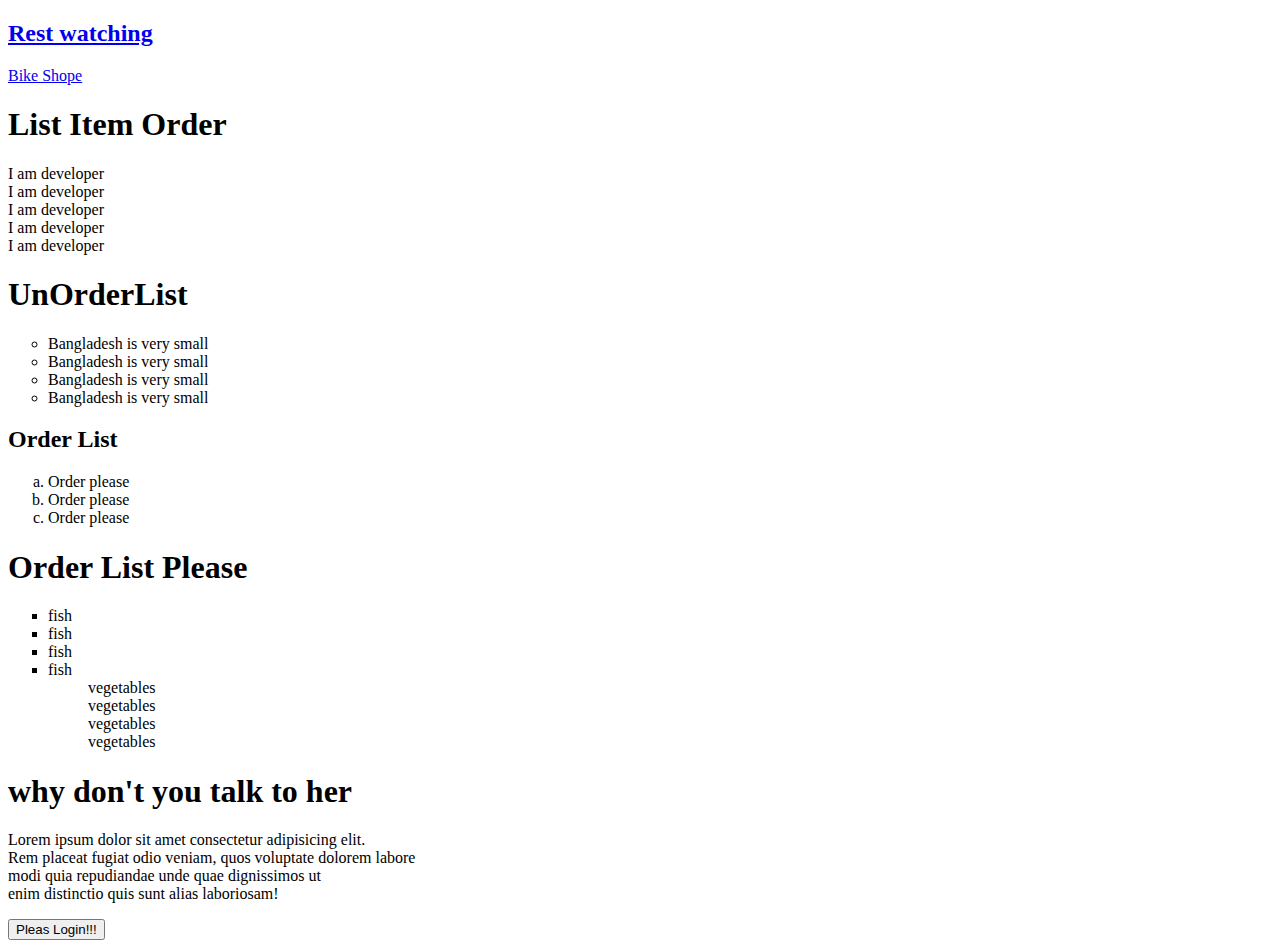
<file: index.html>
<!DOCTYPE html>
<html lang="en">
<head>
    <meta charset="UTF-8">
    <meta name="viewport" content="width=device-width, initial-scale=1.0">
    <title>Document</title>
</head>
<body>
    <h2><a href="index1.html">Rest watching</a></h2>
    <a href="index7.html">Bike Shope</a>
    </h1>
    <h1>List Item Order</h1>
   <li>I am developer</li>
   <li>I am developer</li>
   <li>I am developer</li>
   <li>I am developer</li>
   <li>I am developer</li>

   <h1>UnOrderList</h1>
   <!-- unorder list type="dist" , tye="circle", type="square",type="none" -->
   <ul  type="circle">
    <li>Bangladesh is very small</li>
    <li>Bangladesh is very small</li>
    <li>Bangladesh is very small</li>
    <li>Bangladesh is very small</li>
   </ul>
   <h2>Order List</h2>
   <!-- order list type="a,A" , "1" and "i,I" -->
   <ol type="a">
    <li>Order please</li>
    <li>Order please</li>
    <li>Order please</li>
   </ol>
   <div>
    <h1>Order List Please</h1>
    <ul type="square">
        <li>fish</li>
        <li>fish</li>
        <li>fish</li>
        <li>fish
            <ul type="none">
                <li>vegetables</li>
                <li>vegetables</li>
                <li>vegetables</li>
                <li>vegetables</li>
            </ul>
        </li>
    </ul>
   </div>
   <div>
    <h1>why don't you talk to her</h1>
    <p>Lorem ipsum dolor sit amet consectetur adipisicing elit. <br> Rem placeat fugiat odio veniam, quos voluptate dolorem labore <br> modi quia repudiandae unde quae dignissimos ut <br> enim distinctio quis sunt alias laboriosam!</p>
    <button>Pleas Login!!!</button>
    
   </div>
</body>
</html>
</file>
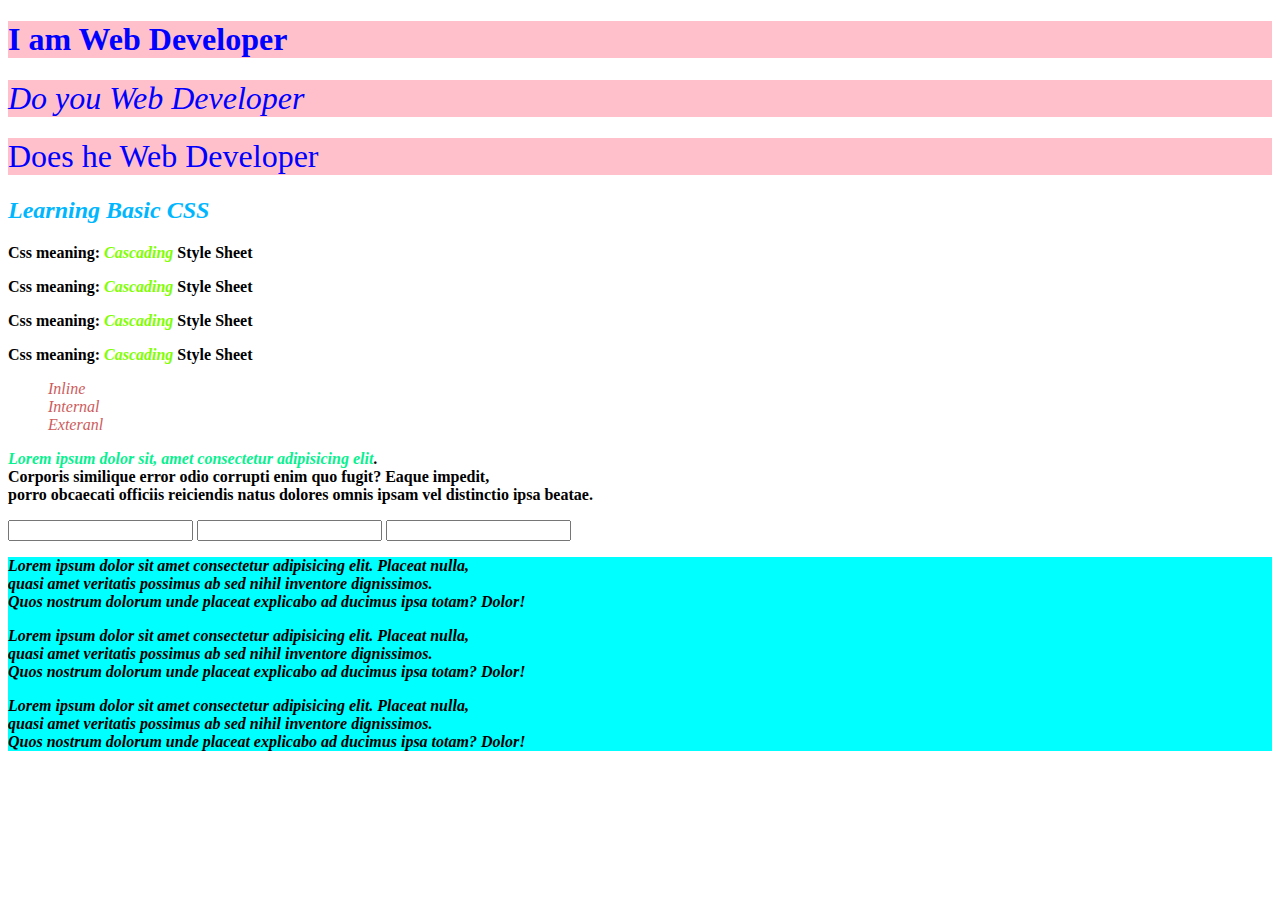
<file: index3.html>
<!DOCTYPE html>
<html lang="en">

<head>
    <meta charset="UTF-8">
    <meta name="viewport" content="width=device-width, initial-scale=1.0">
    <link rel="shortcut icon" href="images/1.png" type="image/x-icon">
    <title>This is my house</title>
    <style>
        /* *{
            margin: 0;
         } */
        h2 {
            color: rgb(0, 183, 255);
        }

        p {
            font-weight: bold;

        }

        li {
            color: indianred;
        }

        #color {
            color: chartreuse;
        }

        .icon {
            color: rgb(6, 241, 143);
        }

        .cold {
            background-color: pink;
            color: blue;
            font-weight: lighter;
        }

        .bold {
            font-weight: bold;
            color: blue;
            background-color: pink;
        }

        input[type="password"] {
            color: red;
        }

        .my-book {
            background-color: aqua;
        }

        @media screen and (max-width:576px) {
            .container {
                grid-template-columns: repeat(1, 1fr);
            }
        }

        @media screen and (min-width:576px) and (max-width:992px) {
            .container {
                grid-template-columns: repeat(2, 1fr);
            }
        }
    </style>
</head>

<body>
    <div class="container">
        <h1 class="bold">I am Web Developer</h1>
        <h1 class="cold "><em>Do you Web Developer</em></h1>
        <h1 class="cold ">Does he Web Developer</h1>
        <h2><em>Learning Basic CSS</em></h2>
        <p>Css meaning: <em><span id="color">Cascading</span></em> Style Sheet</p>
        <p>Css meaning: <em><span id="color">Cascading</span></em> Style Sheet</p>
        <p>Css meaning: <em><span id="color">Cascading</span></em> Style Sheet</p>
        <p>Css meaning: <em><span id="color">Cascading</span></em> Style Sheet</p>
        <ul type="none">
            <li><i>Inline</i></li>
            <li><i>Internal</i></li>
            <li><i>Exteranl</i></li>
        </ul>
        <p> <em><span class="icon">Lorem ipsum dolor sit, amet consectetur adipisicing elit</span></em>. <br> Corporis
            similique error odio corrupti enim quo fugit? Eaque impedit, <br> porro obcaecati officiis reiciendis natus
            dolores omnis ipsam vel distinctio ipsa beatae.</p>
    </div>
    <form action="">
        <input type="text">
        <input type="email" name="" id="">
        <input type="password" name="" id="">
    </form>
    <div class="my-book">
        <p><em>Lorem ipsum dolor sit amet consectetur adipisicing elit. Placeat nulla, <br> quasi amet veritatis possimus ab
            sed nihil inventore dignissimos. <br> Quos nostrum dolorum unde placeat explicabo ad ducimus ipsa totam?
            Dolor!</em></p>
        <p><em>Lorem ipsum dolor sit amet consectetur adipisicing elit. Placeat nulla, <br> quasi amet veritatis possimus ab
            sed nihil inventore dignissimos. <br> Quos nostrum dolorum unde placeat explicabo ad ducimus ipsa totam?
            Dolor!</em></p>
        <p><em>Lorem ipsum dolor sit amet consectetur adipisicing elit. Placeat nulla, <br> quasi amet veritatis possimus ab
            sed nihil inventore dignissimos. <br> Quos nostrum dolorum unde placeat explicabo ad ducimus ipsa totam?
            Dolor!</em></p>
    </div>
</body>

</html>
</file>
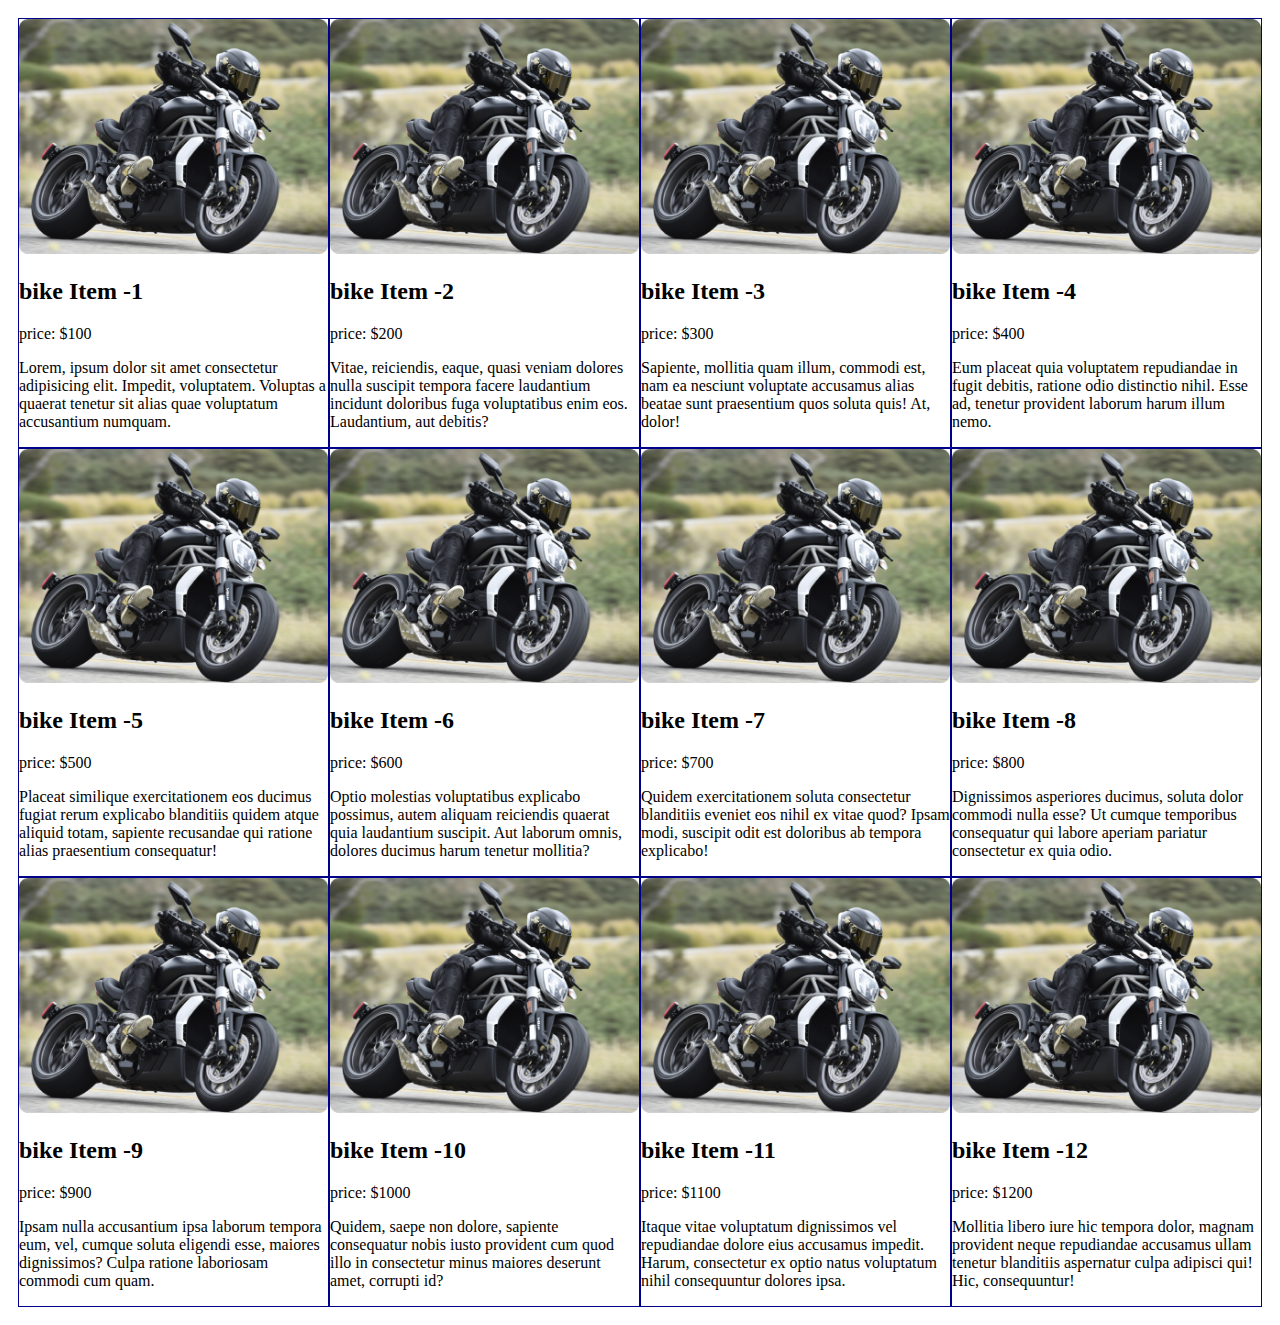
<file: index4.html>
<!DOCTYPE html>
<html lang="en">

<head>
    <meta charset="UTF-8">
    <meta name="viewport" content="width=device-width, initial-scale=1.0">
    <title>Document</title>
    <style>
        .container{
            display: grid;
            grid-template-columns: repeat(4, 1fr);
            padding: 10px;
        }
        .food{
            border: 1px solid darkblue;
        }
        img{
            width: 100%;
        }
        @media screen and (max-width:576px) {
            .container{
                grid-template-columns: repeat(1,1fr);
            }
        }
        @media screen and (min-width:576px) and (max-width:1000px) {
            .container{
                grid-template-columns: repeat(3, 1fr);
            }
        }
    </style>
</head>

<body>
    <div class="container">
        <div class="food">
            <img src="image.jpg" alt="">
            <h2>bike Item -1</h2>
            <p>
                price: $100
                <p>Lorem, ipsum dolor sit amet consectetur adipisicing elit. Impedit, voluptatem. Voluptas a quaerat tenetur sit alias quae voluptatum accusantium numquam.</p>
            </p>
        </div>
        <div class="food">
            <img src="image.jpg" alt="">
            <h2>bike Item -2</h2>
            <p>
                price: $200
                <p>Vitae, reiciendis, eaque, quasi veniam dolores nulla suscipit tempora facere laudantium incidunt doloribus fuga voluptatibus enim eos. Laudantium, aut debitis?</p>
            </p>
        </div>
        <div class="food">
            <img src="image.jpg" alt="">
            <h2>bike Item -3</h2>
            <p>
                price: $300
                <p>Sapiente, mollitia quam illum, commodi est, nam ea nesciunt voluptate accusamus alias beatae sunt praesentium quos soluta quis! At, dolor!</p>
            </p>
        </div>
        <div class="food">
            <img src="image.jpg" alt="">
            <h2>bike Item -4</h2>
            <p>
                price: $400
                <p>Eum placeat quia voluptatem repudiandae in fugit debitis, ratione odio distinctio nihil. Esse ad, tenetur provident laborum harum illum nemo.</p>
            </p>
        </div>
        <div class="food">
            <img src="image.jpg" alt="">
            <h2>bike Item -5</h2>
            <p>
                price: $500
                <p>Placeat similique exercitationem eos ducimus fugiat rerum explicabo blanditiis quidem atque aliquid totam, sapiente recusandae qui ratione alias praesentium consequatur!</p>
            </p>
        </div>
        <div class="food">
            <img src="image.jpg" alt="">
            <h2>bike Item -6</h2>
            <p>
                price: $600
                <p>Optio molestias voluptatibus explicabo possimus, autem aliquam reiciendis quaerat quia laudantium suscipit. Aut laborum omnis, dolores ducimus harum tenetur mollitia?</p>
            </p>
        </div>
        <div class="food">
            <img src="image.jpg" alt="">
            <h2>bike Item -7</h2>
            <p>
                price: $700
                <p>Quidem exercitationem soluta consectetur blanditiis eveniet eos nihil ex vitae quod? Ipsam modi, suscipit odit est doloribus ab tempora explicabo!</p>
            </p>
        </div>
        <div class="food">
            <img src="image.jpg" alt="">
            <h2>bike Item -8</h2>
            <p>
                price: $800
                <p>Dignissimos asperiores ducimus, soluta dolor commodi nulla esse? Ut cumque temporibus consequatur qui labore aperiam pariatur consectetur ex quia odio.</p>
            </p>
        </div>
        <div class="food">
            <img src="image.jpg" alt="">
            <h2>bike Item -9</h2>
            <p>
                price: $900
                <p>Ipsam nulla accusantium ipsa laborum tempora eum, vel, cumque soluta eligendi esse, maiores dignissimos? Culpa ratione laboriosam commodi cum quam.</p>
            </p>
        </div>
        <div class="food">
            <img src="image.jpg" alt="">
            <h2>bike Item -10</h2>
            <p>
                price: $1000
                <p>Quidem, saepe non dolore, sapiente consequatur nobis iusto provident cum quod illo in consectetur minus maiores deserunt amet, corrupti id?</p>
            </p>
        </div>
        <div class="food">
            <img src="image.jpg" alt="">
            <h2>bike Item -11</h2>
            <p>
                price: $1100
                <p>Itaque vitae voluptatum dignissimos vel repudiandae dolore eius accusamus impedit. Harum, consectetur ex optio natus voluptatum nihil consequuntur dolores ipsa.</p>
            </p>
        </div>
        <div class="food">
            <img src="image.jpg" alt="">
            <h2>bike Item -12</h2>
            <p>
                price: $1200
                <p>Mollitia libero iure hic tempora dolor, magnam provident neque repudiandae accusamus ullam tenetur blanditiis aspernatur culpa adipisci qui! Hic, consequuntur!</p>
            </p>
        </div>
    </div>

</body>

</html>
</file>
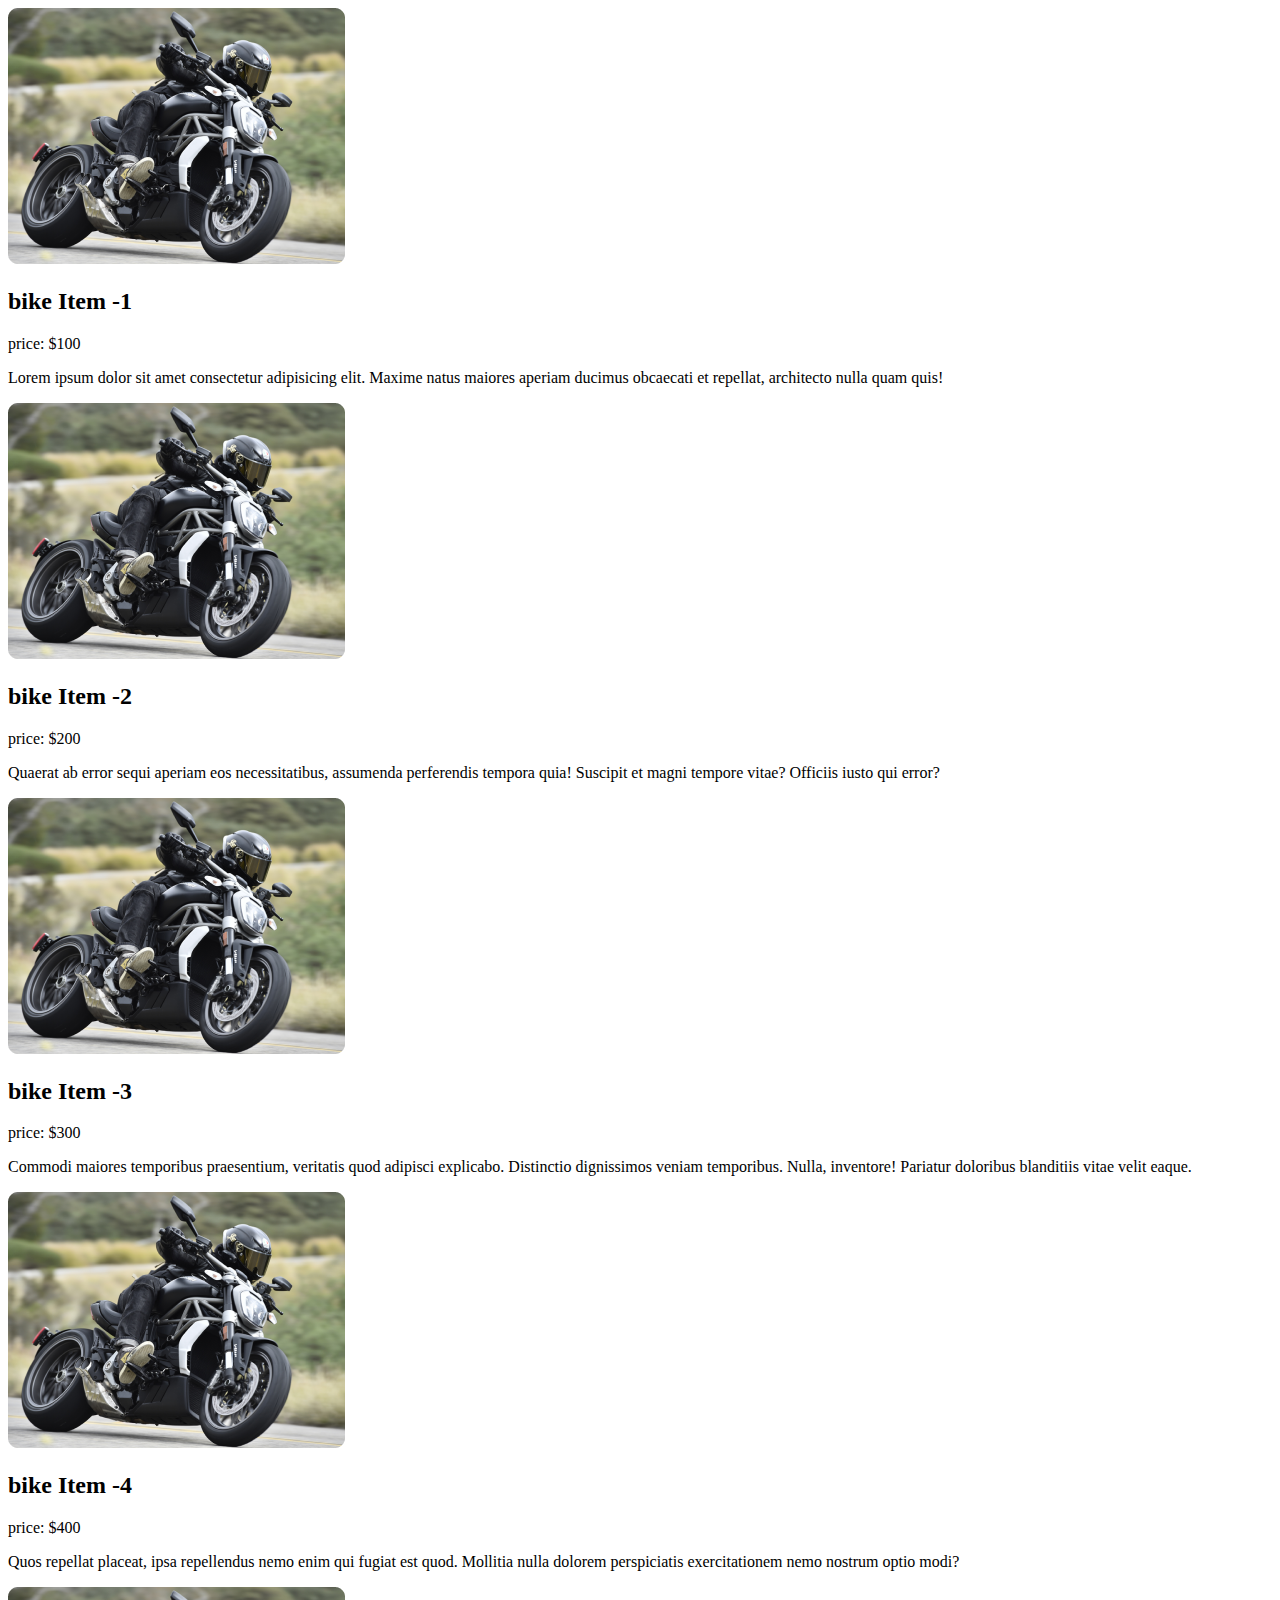
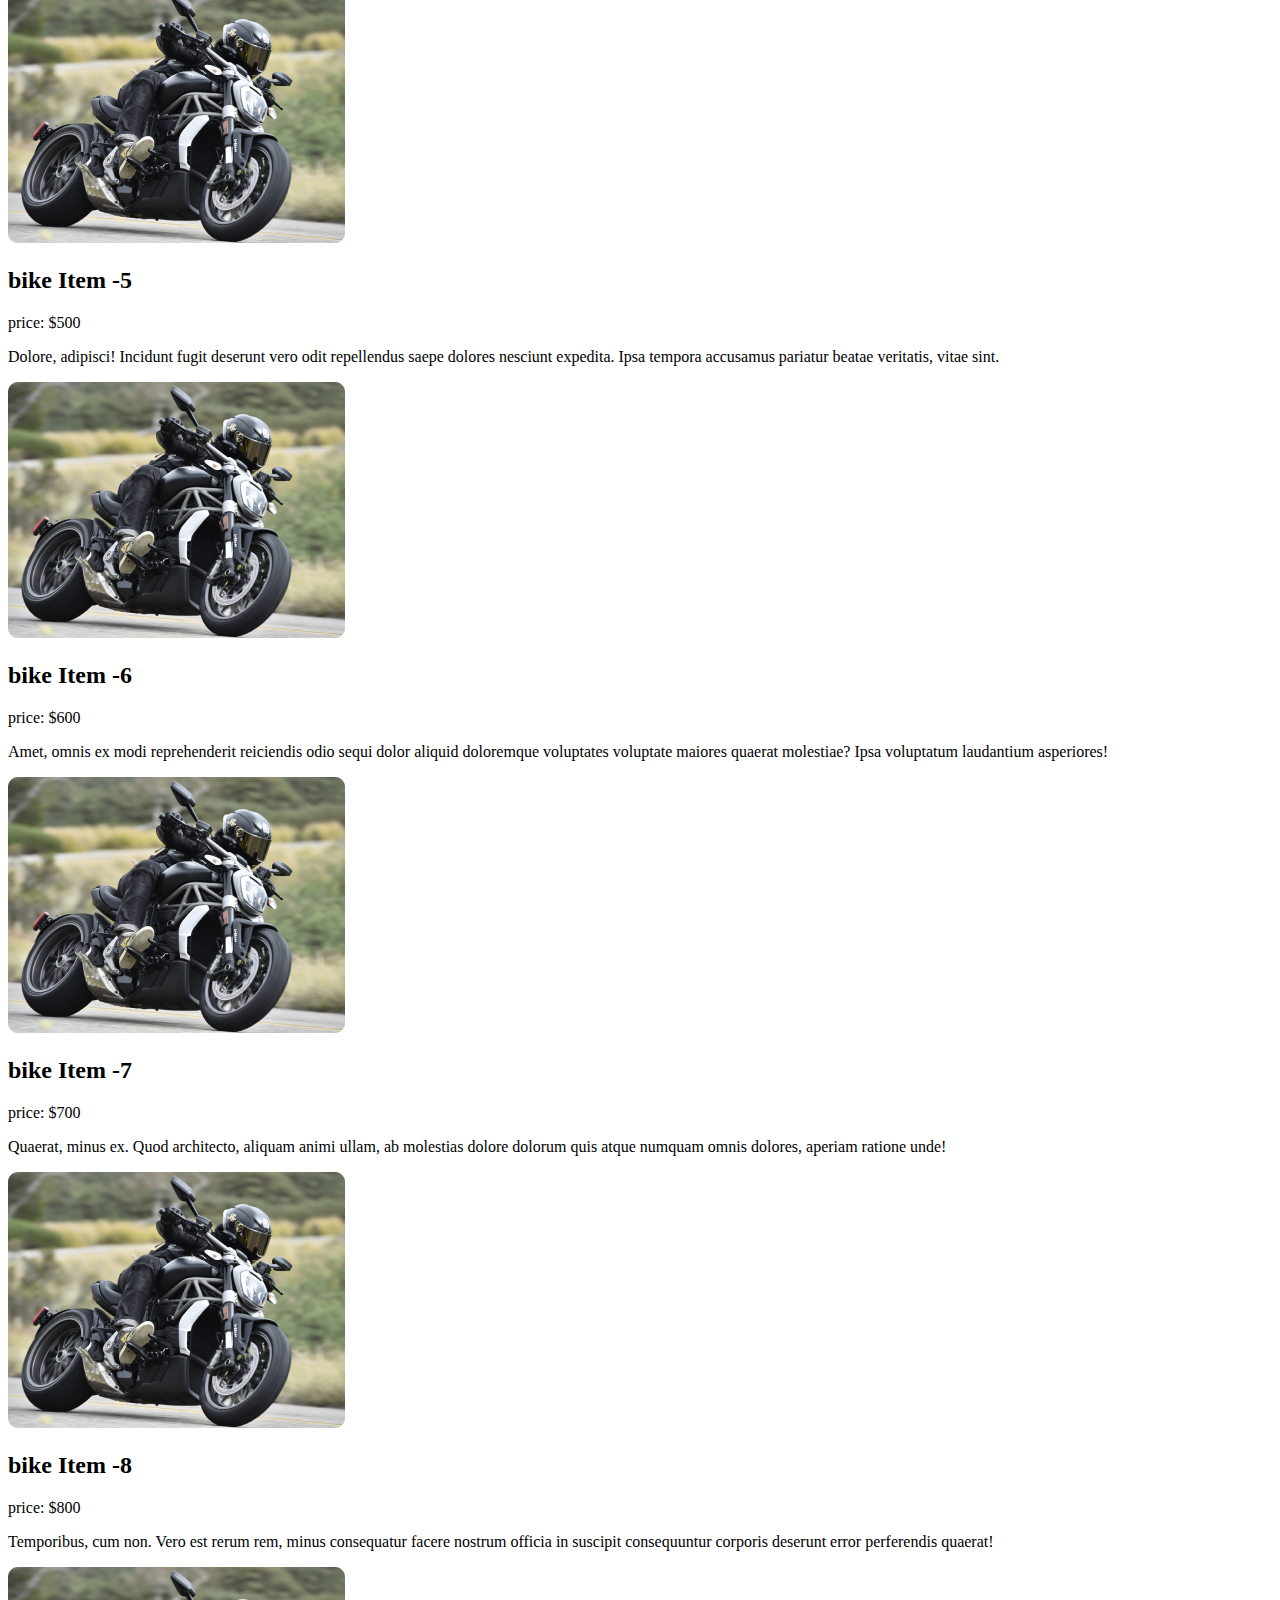
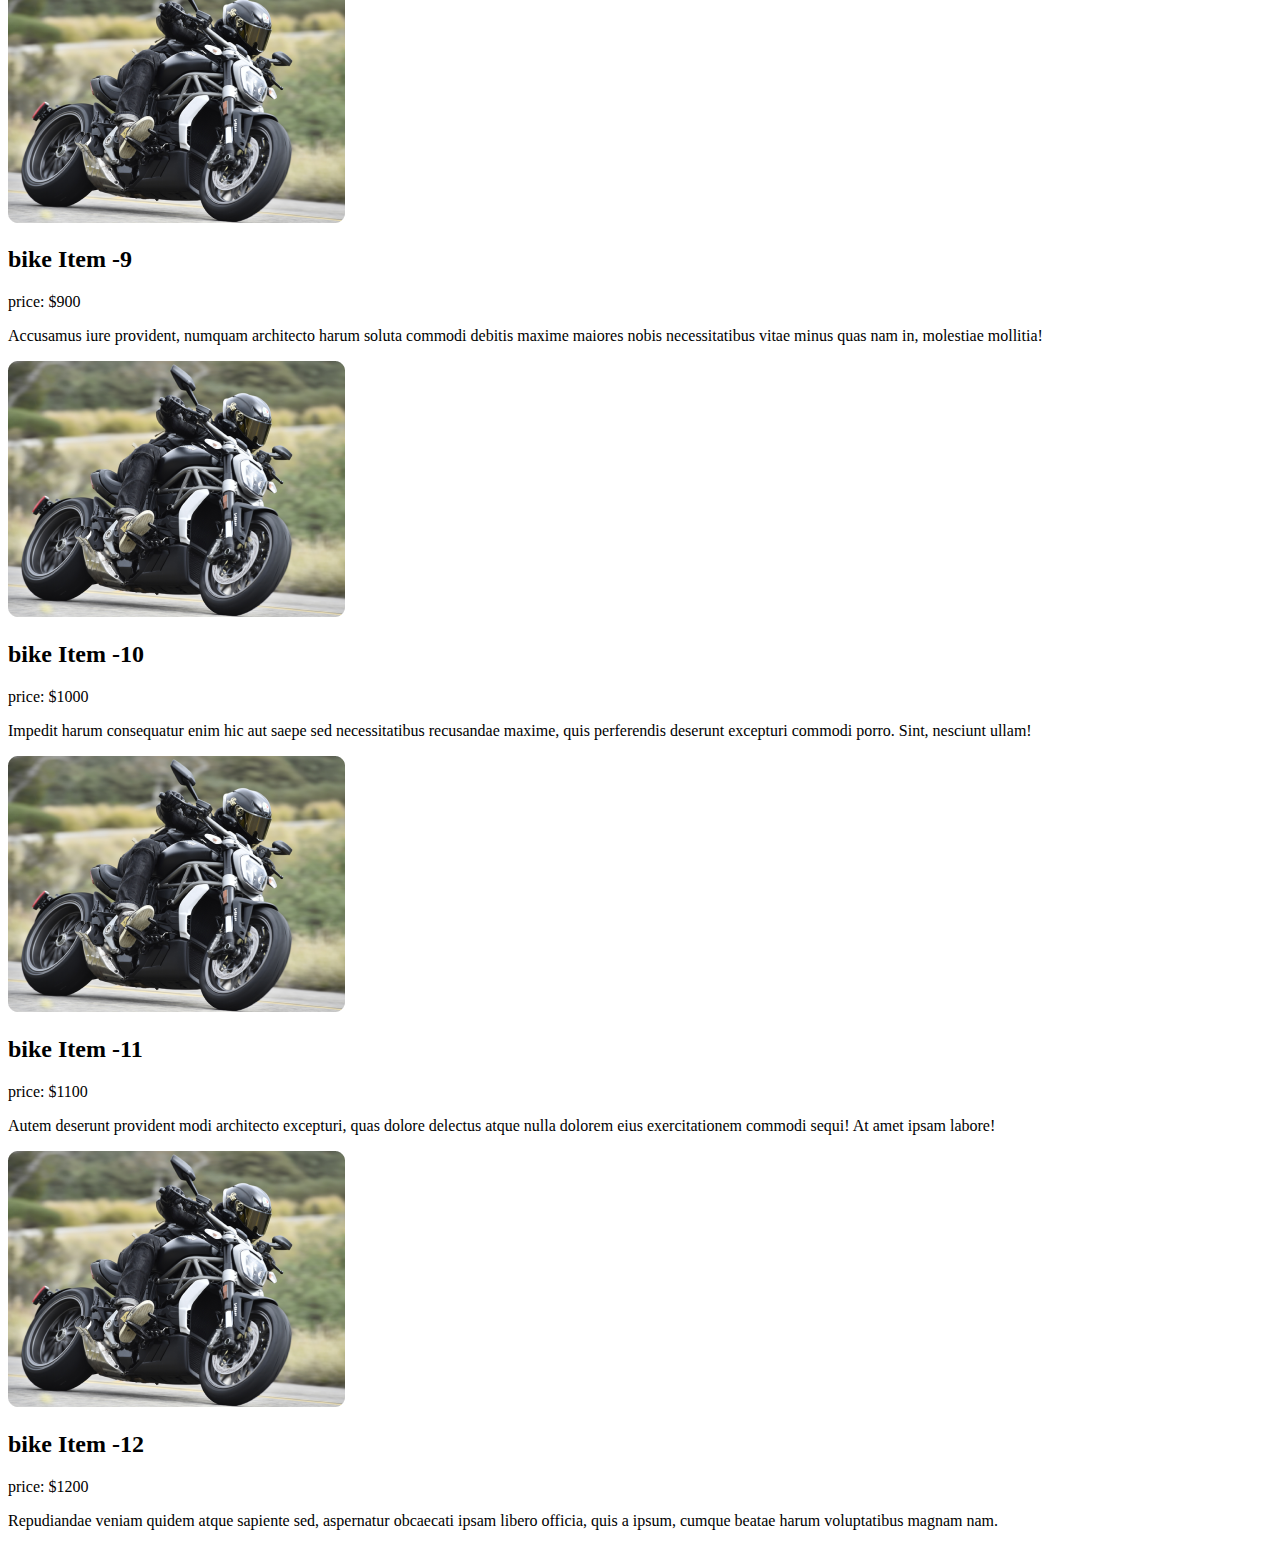
<file: index5.html>
<!DOCTYPE html>
<html lang="en">
<head>
    <meta charset="UTF-8">
    <meta name="viewport" content="width=device-width, initial-scale=1.0">
    <title>Document</title>
    <style></style>
</head>
<body>
<div class="container">
    <div class="bike">
        <img src="image.jpg" alt="">
        <h2>bike Item -1</h2>
        <p>
            price: $100
            <p>Lorem ipsum dolor sit amet consectetur adipisicing elit. Maxime natus maiores aperiam ducimus obcaecati et repellat, architecto nulla quam quis!</p>
        </p>
    </div>
    <div class="bike">
        <img src="image.jpg" alt="">
        <h2>bike Item -2</h2>
        <p>
            price: $200
            <p>Quaerat ab error sequi aperiam eos necessitatibus, assumenda perferendis tempora quia! Suscipit et magni tempore vitae? Officiis iusto qui error?</p>
        </p>
    </div>
    <div class="bike">
        <img src="image.jpg" alt="">
        <h2>bike Item -3</h2>
        <p>
            price: $300
            <p>Commodi maiores temporibus praesentium, veritatis quod adipisci explicabo. Distinctio dignissimos veniam temporibus. Nulla, inventore! Pariatur doloribus blanditiis vitae velit eaque.</p>
        </p>
    </div>
    <div class="bike">
        <img src="image.jpg" alt="">
        <h2>bike Item -4</h2>
        <p>
            price: $400
            <p>Quos repellat placeat, ipsa repellendus nemo enim qui fugiat est quod. Mollitia nulla dolorem perspiciatis exercitationem nemo nostrum optio modi?</p>
        </p>
    </div>
    <div class="bike">
        <img src="image.jpg" alt="">
        <h2>bike Item -5</h2>
        <p>
            price: $500
            <p>Dolore, adipisci! Incidunt fugit deserunt vero odit repellendus saepe dolores nesciunt expedita. Ipsa tempora accusamus pariatur beatae veritatis, vitae sint.</p>
        </p>
    </div>
    <div class="bike">
        <img src="image.jpg" alt="">
        <h2>bike Item -6</h2>
        <p>
            price: $600
            <p>Amet, omnis ex modi reprehenderit reiciendis odio sequi dolor aliquid doloremque voluptates voluptate maiores quaerat molestiae? Ipsa voluptatum laudantium asperiores!</p>
        </p>
    </div>
    <div class="bike">
        <img src="image.jpg" alt="">
        <h2>bike Item -7</h2>
        <p>
            price: $700
            <p>Quaerat, minus ex. Quod architecto, aliquam animi ullam, ab molestias dolore dolorum quis atque numquam omnis dolores, aperiam ratione unde!</p>
        </p>
    </div>
    <div class="bike">
        <img src="image.jpg" alt="">
        <h2>bike Item -8</h2>
        <p>
            price: $800
            <p>Temporibus, cum non. Vero est rerum rem, minus consequatur facere nostrum officia in suscipit consequuntur corporis deserunt error perferendis quaerat!</p>
        </p>
    </div>
    <div class="bike">
        <img src="image.jpg" alt="">
        <h2>bike Item -9</h2>
        <p>
            price: $900
            <p>Accusamus iure provident, numquam architecto harum soluta commodi debitis maxime maiores nobis necessitatibus vitae minus quas nam in, molestiae mollitia!</p>
        </p>
    </div>
    <div class="bike">
        <img src="image.jpg" alt="">
        <h2>bike Item -10</h2>
        <p>
            price: $1000
            <p>Impedit harum consequatur enim hic aut saepe sed necessitatibus recusandae maxime, quis perferendis deserunt excepturi commodi porro. Sint, nesciunt ullam!</p>
        </p>
    </div>
    <div class="bike">
        <img src="image.jpg" alt="">
        <h2>bike Item -11</h2>
        <p>
            price: $1100
            <p>Autem deserunt provident modi architecto excepturi, quas dolore delectus atque nulla dolorem eius exercitationem commodi sequi! At amet ipsam labore!</p>
        </p>
    </div>
    <div class="bike">
        <img src="image.jpg" alt="">
        <h2>bike Item -12</h2>
        <p>
            price: $1200
            <p>Repudiandae veniam quidem atque sapiente sed, aspernatur obcaecati ipsam libero officia, quis a ipsum, cumque beatae harum voluptatibus magnam nam.</p>
        </p>
    </div>
</div>
</body>
</html>
</file>
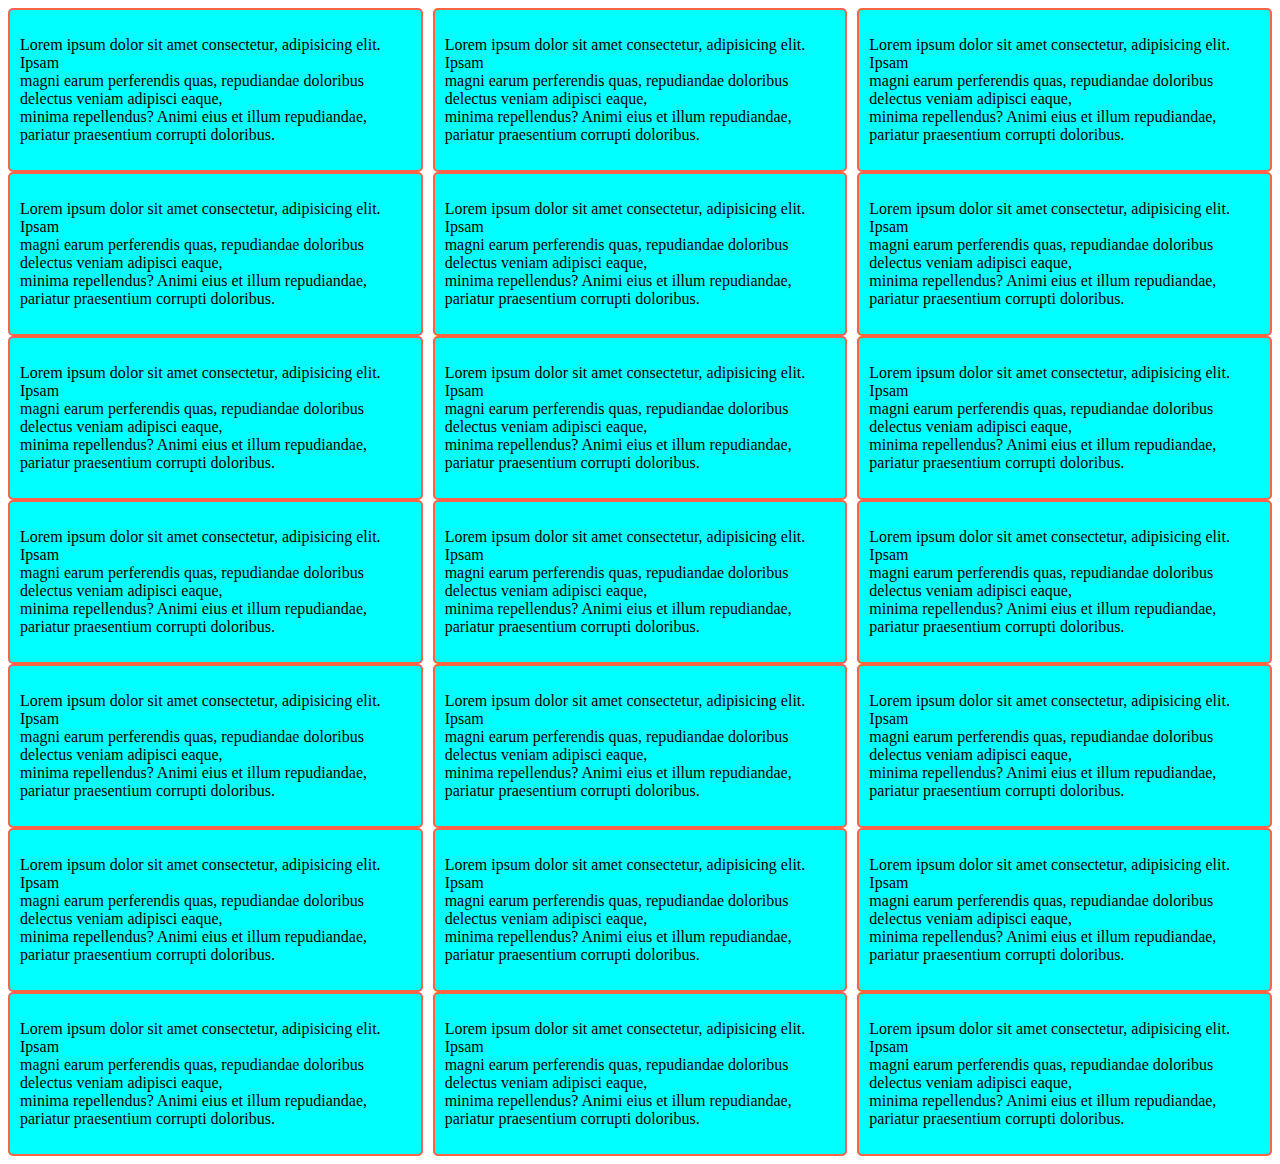
<file: index6.html>
<!DOCTYPE html>
<html lang="en">
<head>
    <meta charset="UTF-8">
    <meta name="viewport" content="width=device-width, initial-scale=1.0">
    <title>Document</title>
    <style>
        .flex{
            display: grid;
            grid-template-columns: repeat(3,1fr);
            gap: 10px;
            
        }
        .blog{           
            background-color: aqua;
            border: 2px solid tomato;
            border-radius: 5px;
            padding: 10px;
        }
        @media screen and (max-width:576px) {
            .flex{
                grid-template-columns: repeat(1, 1fr);
            }
        }
        @media screen and (min-width:576px) and (max-width:1000px) {
            .flex{
                grid-template-columns: repeat(2,1fr);
            }
        }
    </style>
</head>
<body>
   <div class="flex">
    <div class="blog">
        <p>Lorem ipsum dolor sit amet consectetur, adipisicing elit. Ipsam<br>  magni earum perferendis quas, repudiandae doloribus delectus veniam adipisci eaque,<br>  minima repellendus? Animi eius et illum repudiandae, pariatur praesentium corrupti doloribus.</p>
    </div>
    <div class="blog">
        <p>Lorem ipsum dolor sit amet consectetur, adipisicing elit. Ipsam<br>  magni earum perferendis quas, repudiandae doloribus delectus veniam adipisci eaque,<br>  minima repellendus? Animi eius et illum repudiandae, pariatur praesentium corrupti doloribus.</p>
    </div>
    <div class="blog">
        <p>Lorem ipsum dolor sit amet consectetur, adipisicing elit. Ipsam<br>  magni earum perferendis quas, repudiandae doloribus delectus veniam adipisci eaque,<br>  minima repellendus? Animi eius et illum repudiandae, pariatur praesentium corrupti doloribus.</p>
    </div>
   </div>  
   <div class="flex">
    <div class="blog">
        <p>Lorem ipsum dolor sit amet consectetur, adipisicing elit. Ipsam<br>  magni earum perferendis quas, repudiandae doloribus delectus veniam adipisci eaque,<br>  minima repellendus? Animi eius et illum repudiandae, pariatur praesentium corrupti doloribus.</p>
    </div>
    <div class="blog">
        <p>Lorem ipsum dolor sit amet consectetur, adipisicing elit. Ipsam<br>  magni earum perferendis quas, repudiandae doloribus delectus veniam adipisci eaque,<br>  minima repellendus? Animi eius et illum repudiandae, pariatur praesentium corrupti doloribus.</p>
    </div>
    <div class="blog">
        <p>Lorem ipsum dolor sit amet consectetur, adipisicing elit. Ipsam<br>  magni earum perferendis quas, repudiandae doloribus delectus veniam adipisci eaque,<br>  minima repellendus? Animi eius et illum repudiandae, pariatur praesentium corrupti doloribus.</p>
    </div>
   </div>  
   <div class="flex">
    <div class="blog">
        <p>Lorem ipsum dolor sit amet consectetur, adipisicing elit. Ipsam<br>  magni earum perferendis quas, repudiandae doloribus delectus veniam adipisci eaque,<br>  minima repellendus? Animi eius et illum repudiandae, pariatur praesentium corrupti doloribus.</p>
    </div>
    <div class="blog">
        <p>Lorem ipsum dolor sit amet consectetur, adipisicing elit. Ipsam<br>  magni earum perferendis quas, repudiandae doloribus delectus veniam adipisci eaque,<br>  minima repellendus? Animi eius et illum repudiandae, pariatur praesentium corrupti doloribus.</p>
    </div>
    <div class="blog">
        <p>Lorem ipsum dolor sit amet consectetur, adipisicing elit. Ipsam<br>  magni earum perferendis quas, repudiandae doloribus delectus veniam adipisci eaque,<br>  minima repellendus? Animi eius et illum repudiandae, pariatur praesentium corrupti doloribus.</p>
    </div>
   </div>  
   <div class="flex">
    <div class="blog">
        <p>Lorem ipsum dolor sit amet consectetur, adipisicing elit. Ipsam<br>  magni earum perferendis quas, repudiandae doloribus delectus veniam adipisci eaque,<br>  minima repellendus? Animi eius et illum repudiandae, pariatur praesentium corrupti doloribus.</p>
    </div>
    <div class="blog">
        <p>Lorem ipsum dolor sit amet consectetur, adipisicing elit. Ipsam<br>  magni earum perferendis quas, repudiandae doloribus delectus veniam adipisci eaque,<br>  minima repellendus? Animi eius et illum repudiandae, pariatur praesentium corrupti doloribus.</p>
    </div>
    <div class="blog">
        <p>Lorem ipsum dolor sit amet consectetur, adipisicing elit. Ipsam<br>  magni earum perferendis quas, repudiandae doloribus delectus veniam adipisci eaque,<br>  minima repellendus? Animi eius et illum repudiandae, pariatur praesentium corrupti doloribus.</p>
    </div>
   </div>  
   <div class="flex">
    <div class="blog">
        <p>Lorem ipsum dolor sit amet consectetur, adipisicing elit. Ipsam<br>  magni earum perferendis quas, repudiandae doloribus delectus veniam adipisci eaque,<br>  minima repellendus? Animi eius et illum repudiandae, pariatur praesentium corrupti doloribus.</p>
    </div>
    <div class="blog">
        <p>Lorem ipsum dolor sit amet consectetur, adipisicing elit. Ipsam<br>  magni earum perferendis quas, repudiandae doloribus delectus veniam adipisci eaque,<br>  minima repellendus? Animi eius et illum repudiandae, pariatur praesentium corrupti doloribus.</p>
    </div>
    <div class="blog">
        <p>Lorem ipsum dolor sit amet consectetur, adipisicing elit. Ipsam<br>  magni earum perferendis quas, repudiandae doloribus delectus veniam adipisci eaque,<br>  minima repellendus? Animi eius et illum repudiandae, pariatur praesentium corrupti doloribus.</p>
    </div>
   </div>  
   <div class="flex">
    <div class="blog">
        <p>Lorem ipsum dolor sit amet consectetur, adipisicing elit. Ipsam<br>  magni earum perferendis quas, repudiandae doloribus delectus veniam adipisci eaque,<br>  minima repellendus? Animi eius et illum repudiandae, pariatur praesentium corrupti doloribus.</p>
    </div>
    <div class="blog">
        <p>Lorem ipsum dolor sit amet consectetur, adipisicing elit. Ipsam<br>  magni earum perferendis quas, repudiandae doloribus delectus veniam adipisci eaque,<br>  minima repellendus? Animi eius et illum repudiandae, pariatur praesentium corrupti doloribus.</p>
    </div>
    <div class="blog">
        <p>Lorem ipsum dolor sit amet consectetur, adipisicing elit. Ipsam<br>  magni earum perferendis quas, repudiandae doloribus delectus veniam adipisci eaque,<br>  minima repellendus? Animi eius et illum repudiandae, pariatur praesentium corrupti doloribus.</p>
    </div>
   </div>  
   <div class="flex">
    <div class="blog">
        <p>Lorem ipsum dolor sit amet consectetur, adipisicing elit. Ipsam<br>  magni earum perferendis quas, repudiandae doloribus delectus veniam adipisci eaque,<br>  minima repellendus? Animi eius et illum repudiandae, pariatur praesentium corrupti doloribus.</p>
    </div>
    <div class="blog">
        <p>Lorem ipsum dolor sit amet consectetur, adipisicing elit. Ipsam<br>  magni earum perferendis quas, repudiandae doloribus delectus veniam adipisci eaque,<br>  minima repellendus? Animi eius et illum repudiandae, pariatur praesentium corrupti doloribus.</p>
    </div>
    <div class="blog">
        <p>Lorem ipsum dolor sit amet consectetur, adipisicing elit. Ipsam<br>  magni earum perferendis quas, repudiandae doloribus delectus veniam adipisci eaque,<br>  minima repellendus? Animi eius et illum repudiandae, pariatur praesentium corrupti doloribus.</p>
    </div>
   </div>  
</body>
</html>
</file>
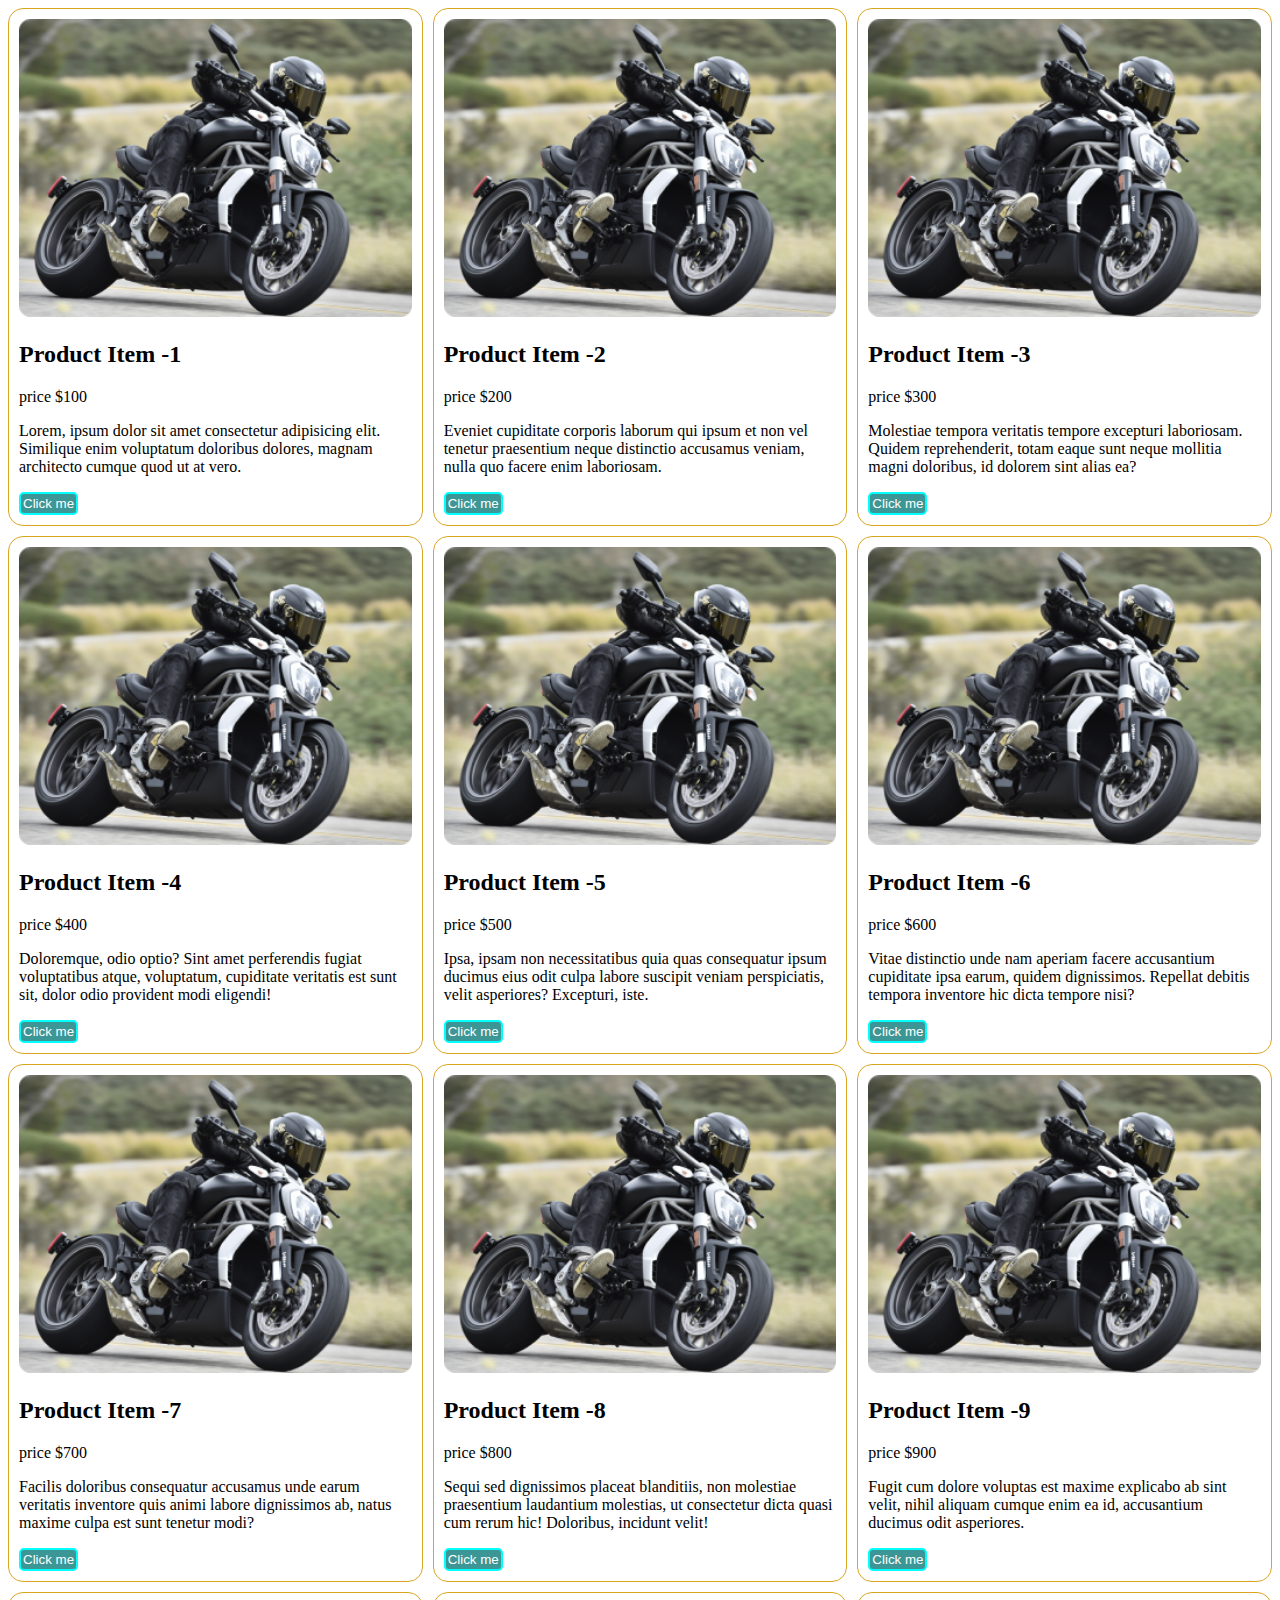
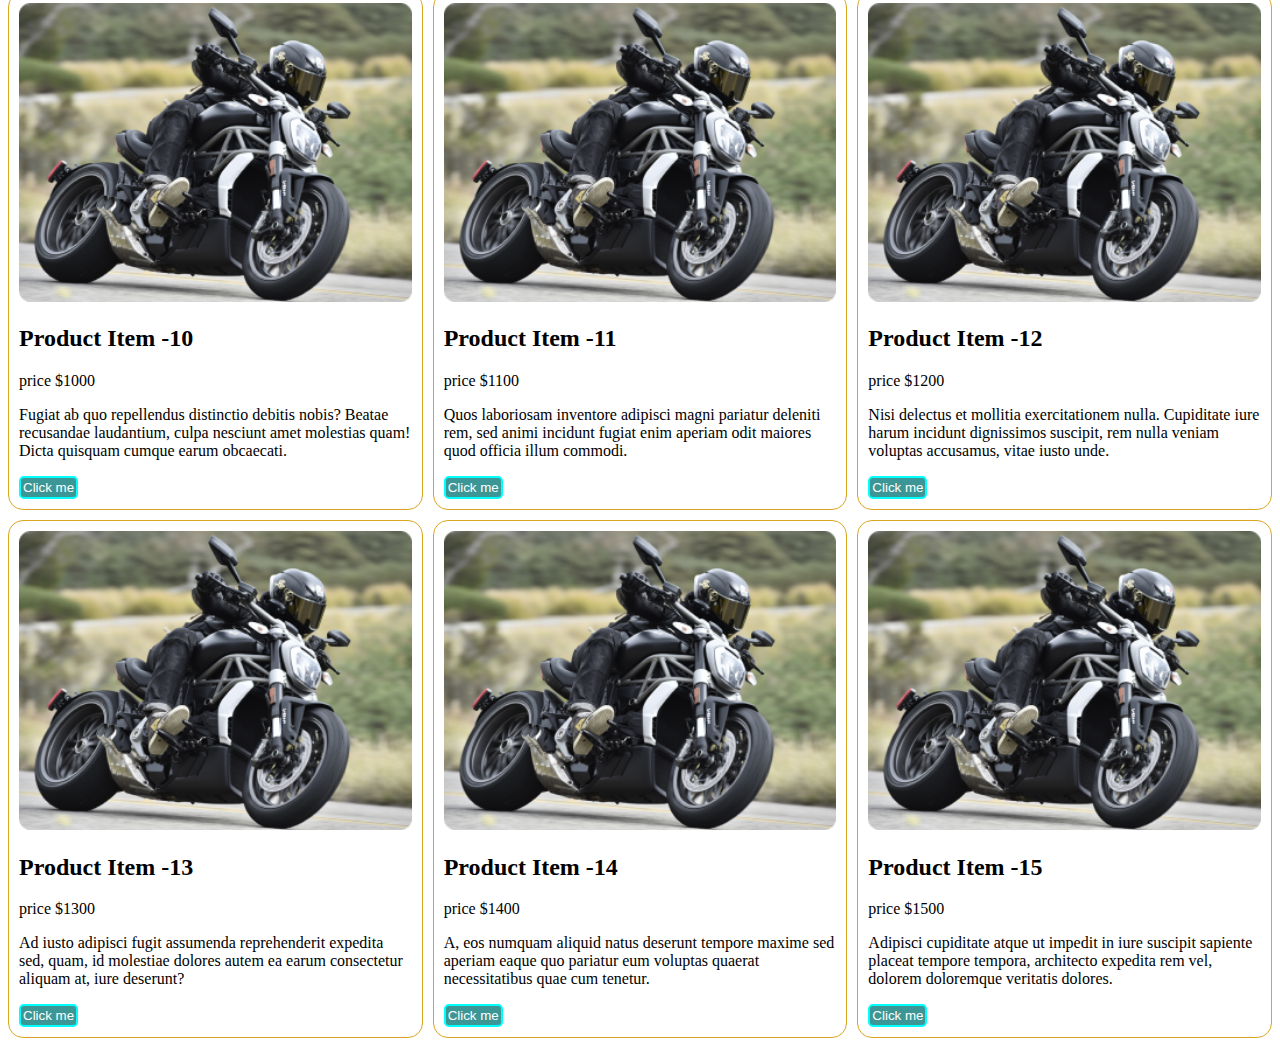
<file: index7.html>
<!DOCTYPE html>
<html lang="en">
<head>
    <meta charset="UTF-8">
    <meta name="viewport" content="width=device-width, initial-scale=1.0">
    <title>External</title>
    <style>
        .container{
            display: grid;
            grid-template-columns: repeat(3,1fr);
            gap: 10px;
        }
        .property{
            border: 1px solid goldenrod;
            border-radius: 15px;
            padding: 10px;
        }
        button{
            background-color: rgb(60, 150, 150);
            color: white;
            border-radius: 5px;
            border: 2px solid aqua;
            padding: 2px;
        }
        img{
            width: 100%;
        }
        @media screen and (max-width:576px) {
            .container{
                grid-template-columns: repeat(1, 1fr);
            }
        }
        @media screen and (min-width:576px) and (max-width:992px) {
            .container{
                grid-template-columns: repeat(2 ,1fr);
            }
        }
    </style>
</head>
<body>
  <div class="container">
    <div class="property">
        <img src="image.jpg" alt="">
        <h2>Product Item -1</h2>
        <p>
            price $100
            <p>Lorem, ipsum dolor sit amet consectetur adipisicing elit. Similique enim voluptatum doloribus dolores, magnam architecto cumque quod ut at vero.</p>
        </p>
        <button>Click me</button>
    </div>
    <div class="property">
        <img src="image.jpg" alt="">
        <h2>Product Item -2</h2>
        <p>
            price $200
            <p>Eveniet cupiditate corporis laborum qui ipsum et non vel tenetur praesentium neque distinctio accusamus veniam, nulla quo facere enim laboriosam.</p>
        </p>
        <button>Click me</button>
    </div>
    <div class="property">
        <img src="image.jpg" alt="">
        <h2>Product Item -3</h2>
        <p>
            price $300
            <p>Molestiae tempora veritatis tempore excepturi laboriosam. Quidem reprehenderit, totam eaque sunt neque mollitia magni doloribus, id dolorem sint alias ea?</p>
        </p>
        <button>Click me</button>
    </div>
    <div class="property">
        <img src="image.jpg" alt="">
        <h2>Product Item -4</h2>
        <p>
            price $400
            <p>Doloremque, odio optio? Sint amet perferendis fugiat voluptatibus atque, voluptatum, cupiditate veritatis est sunt sit, dolor odio provident modi eligendi!</p>
        </p>
        <button>Click me</button>
    </div>
    <div class="property">
        <img src="image.jpg" alt="">
        <h2>Product Item -5</h2>
        <p>
            price $500
            <p>Ipsa, ipsam non necessitatibus quia quas consequatur ipsum ducimus eius odit culpa labore suscipit veniam perspiciatis, velit asperiores? Excepturi, iste.</p>
        </p>
        <button>Click me</button>
    </div>
    <div class="property">
        <img src="image.jpg" alt="">
        <h2>Product Item -6</h2>
        <p>
            price $600
            <p>Vitae distinctio unde nam aperiam facere accusantium cupiditate ipsa earum, quidem dignissimos. Repellat debitis tempora inventore hic dicta tempore nisi?</p>
        </p>
        <button>Click me</button>
    </div>
    <div class="property">
        <img src="image.jpg" alt="">
        <h2>Product Item -7</h2>
        <p>
            price $700
            <p>Facilis doloribus consequatur accusamus unde earum veritatis inventore quis animi labore dignissimos ab, natus maxime culpa est sunt tenetur modi?</p>
        </p>
        <button>Click me</button>
    </div>
    <div class="property">
        <img src="image.jpg" alt="">
        <h2>Product Item -8</h2>
        <p>
            price $800
            <p>Sequi sed dignissimos placeat blanditiis, non molestiae praesentium laudantium molestias, ut consectetur dicta quasi cum rerum hic! Doloribus, incidunt velit!</p>
        </p>
        <button>Click me</button>
    </div>
    <div class="property">
        <img src="image.jpg" alt="">
        <h2>Product Item -9</h2>
        <p>
            price $900
            <p>Fugit cum dolore voluptas est maxime explicabo ab sint velit, nihil aliquam cumque enim ea id, accusantium ducimus odit asperiores.</p>
        </p>
        <button>Click me</button>
    </div>
    <div class="property">
        <img src="image.jpg" alt="">
        <h2>Product Item -10</h2>
        <p>
            price $1000
            <p>Fugiat ab quo repellendus distinctio debitis nobis? Beatae recusandae laudantium, culpa nesciunt amet molestias quam! Dicta quisquam cumque earum obcaecati.</p>
        </p>
        <button>Click me</button>
    </div>
    <div class="property">
        <img src="image.jpg" alt="">
        <h2>Product Item -11</h2>
        <p>
            price $1100
            <p>Quos laboriosam inventore adipisci magni pariatur deleniti rem, sed animi incidunt fugiat enim aperiam odit maiores quod officia illum commodi.</p>
        </p>
        <button>Click me</button>
    </div>
    <div class="property">
        <img src="image.jpg" alt="">
        <h2>Product Item -12</h2>
        <p>
            price $1200
            <p>Nisi delectus et mollitia exercitationem nulla. Cupiditate iure harum incidunt dignissimos suscipit, rem nulla veniam voluptas accusamus, vitae iusto unde.</p>
        </p>
        <button>Click me</button>
    </div>
    <div class="property">
        <img src="image.jpg" alt="">
        <h2>Product Item -13</h2>
        <p>
            price $1300
            <p>Ad iusto adipisci fugit assumenda reprehenderit expedita sed, quam, id molestiae dolores autem ea earum consectetur aliquam at, iure deserunt?</p>
        </p>
        <button>Click me</button>
    </div>
    <div class="property">
        <img src="image.jpg" alt="">
        <h2>Product Item -14</h2>
        <p>
            price $1400
            <p>A, eos numquam aliquid natus deserunt tempore maxime sed aperiam eaque quo pariatur eum voluptas quaerat necessitatibus quae cum tenetur.</p>
        </p>
        <button>Click me</button>
    </div>
    <div class="property">
        <img src="image.jpg" alt="">
        <h2>Product Item -15</h2>
        <p>
            price $1500
            <p>Adipisci cupiditate atque ut impedit in iure suscipit sapiente placeat tempore tempora, architecto expedita rem vel, dolorem doloremque veritatis dolores.</p>
        </p>
        <button>Click me</button>
    </div>
  </div>
</body>
</html>
</file>
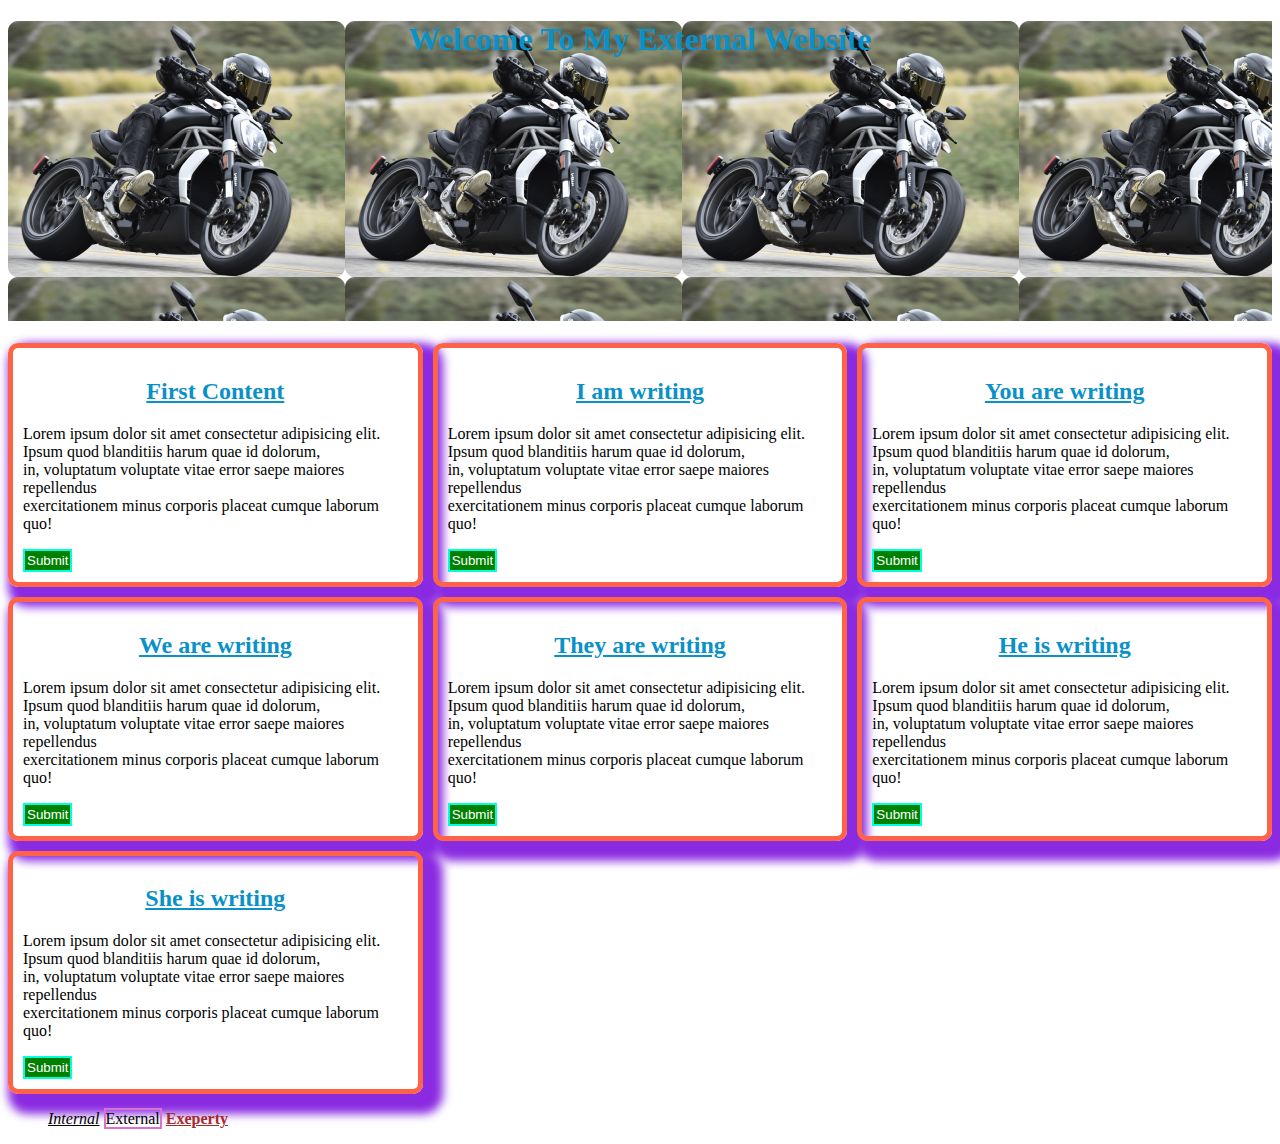
<file: index8.html>
<!DOCTYPE html>
<html lang="en">
<head>
    <meta charset="UTF-8">
    <meta name="viewport" content="width=device-width, initial-scale=1.0">
    <title>Document</title>
    <link rel="stylesheet" href="styles/style.css">
</head>
<body>
    <h1 class="center">Welcome To My External Website</h1>
    <div class="bolg">
        <div class="shadow">
            <h2>First Content</h2>
            <p>Lorem ipsum dolor sit amet consectetur adipisicing elit. <br> Ipsum quod blanditiis harum quae id dolorum, <br> in, voluptatum voluptate vitae error saepe maiores repellendus <br> exercitationem minus corporis placeat cumque laborum quo!</p>
            <button>Submit</button>
        </div>
        <div class="shadow">
            <h2>I am writing</h2>
            <p>Lorem ipsum dolor sit amet consectetur adipisicing elit. <br> Ipsum quod blanditiis harum quae id dolorum, <br> in, voluptatum voluptate vitae error saepe maiores repellendus <br> exercitationem minus corporis placeat cumque laborum quo!</p>
            <button>Submit</button>
        </div>
        <div class="shadow">
            <h2>You are writing</h2>
            <p>Lorem ipsum dolor sit amet consectetur adipisicing elit. <br> Ipsum quod blanditiis harum quae id dolorum, <br> in, voluptatum voluptate vitae error saepe maiores repellendus <br> exercitationem minus corporis placeat cumque laborum quo!</p>
            <button>Submit</button>
        </div>
        <div class="shadow">
            <h2>We are writing</h2>
            <p>Lorem ipsum dolor sit amet consectetur adipisicing elit. <br> Ipsum quod blanditiis harum quae id dolorum, <br> in, voluptatum voluptate vitae error saepe maiores repellendus <br> exercitationem minus corporis placeat cumque laborum quo!</p>
            <button>Submit</button>
        </div>
        <div class="shadow">
            <h2>They are writing</h2>
            <p>Lorem ipsum dolor sit amet consectetur adipisicing elit. <br> Ipsum quod blanditiis harum quae id dolorum, <br> in, voluptatum voluptate vitae error saepe maiores repellendus <br> exercitationem minus corporis placeat cumque laborum quo!</p>
            <button>Submit</button>
        </div>
        <div class="shadow">
            <h2>He is writing</h2>
            <p>Lorem ipsum dolor sit amet consectetur adipisicing elit. <br> Ipsum quod blanditiis harum quae id dolorum, <br> in, voluptatum voluptate vitae error saepe maiores repellendus <br> exercitationem minus corporis placeat cumque laborum quo!</p>
            <button>Submit</button>
        </div>
        <div class="shadow">
            <h2>She is writing</h2>
            <p>Lorem ipsum dolor sit amet consectetur adipisicing elit. <br> Ipsum quod blanditiis harum quae id dolorum, <br> in, voluptatum voluptate vitae error saepe maiores repellendus <br> exercitationem minus corporis placeat cumque laborum quo!</p>
            <button>Submit</button>
        </div>
    </div>
    <ol>
        <li><em>Internal</em></li>
        <li><span>External</span></li>
        <li><strong>Exeperty</strong></li>
    </ol>
</body>
</html>
</file>
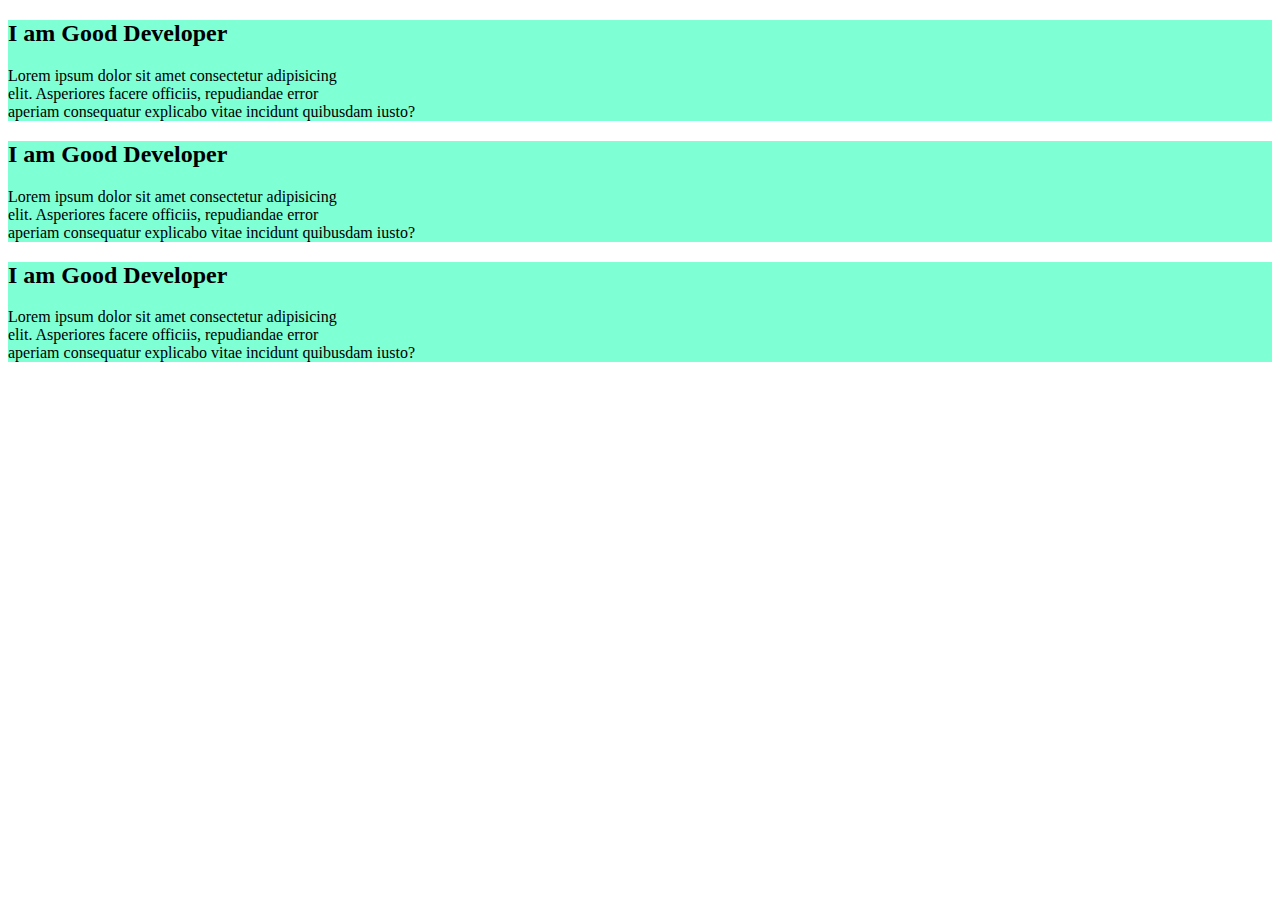
<file: index9.html>
<!DOCTYPE html>
<html lang="en">
<head>
    <meta charset="UTF-8">
    <meta name="viewport" content="width=device-width, initial-scale=1.0">
    <title>Document</title>
    <link rel="stylesheet" href="style/style.css">
</head>
<body>
    <div>
        <h2>I am Good Developer</h2>
        <p>Lorem ipsum dolor sit amet consectetur adipisicing <br> elit. Asperiores facere officiis, repudiandae error <br> aperiam consequatur explicabo vitae incidunt quibusdam iusto?</p>
    </div>
    <div>
        <h2>I am Good Developer</h2>
        <p>Lorem ipsum dolor sit amet consectetur adipisicing <br> elit. Asperiores facere officiis, repudiandae error <br> aperiam consequatur explicabo vitae incidunt quibusdam iusto?</p>
    </div>
    <div>
        <h2>I am Good Developer</h2>
        <p>Lorem ipsum dolor sit amet consectetur adipisicing <br> elit. Asperiores facere officiis, repudiandae error <br> aperiam consequatur explicabo vitae incidunt quibusdam iusto?</p>
    </div>
</body>
</html>
</file>
<file: styles/style.css>
/* *{
    margin: 0;
} */
.center{
    text-align: center;
    color: rgb(10, 145, 199);
    height: 300px;
    background-image: url('../image.jpg');
    /* background-repeat: no-repeat; */
    /* background-repeat: repeat-x; */
    /* background-repeat: repeat-y; */
    /* background-size: contain; */
    /* background-size: auto; */
    /* background-size: 450px; */
}
h2{
    color: rgb(10, 145, 199);
    text-decoration: underline;
    text-align: center;
}
button{
    color: white;
    background-color: green;
    border: 2px solid rgb(0, 255, 221);
    padding: 2px;

}
span{
    border: 2px solid orchid;
}
.bolg{
    display: grid;
    grid-template-columns: repeat(3,1fr);
    gap: 10px; 
}
.shadow{
    padding: 10px; 
    border: 5px solid tomato;
    border-radius: 10px;
    box-shadow:  10px 10px 10px 10px blueviolet;
}
li{
    display: inline;
}
strong{
    text-decoration: underline;
    color: brown;
}
em{
    text-decoration: underline;

}

@media screen and (max-width: 576px) {
    .bolg{
        grid-template-columns: repeat(1,1fr);
    }
}
@media screen and (min-width: 576px) and (max-width:992px) {
    .bolg{
        grid-template-columns: repeat(2,1fr);
    }
}
</file>
<file: style/style.css>
div{
    background-color: aquamarine;
}
</file>
